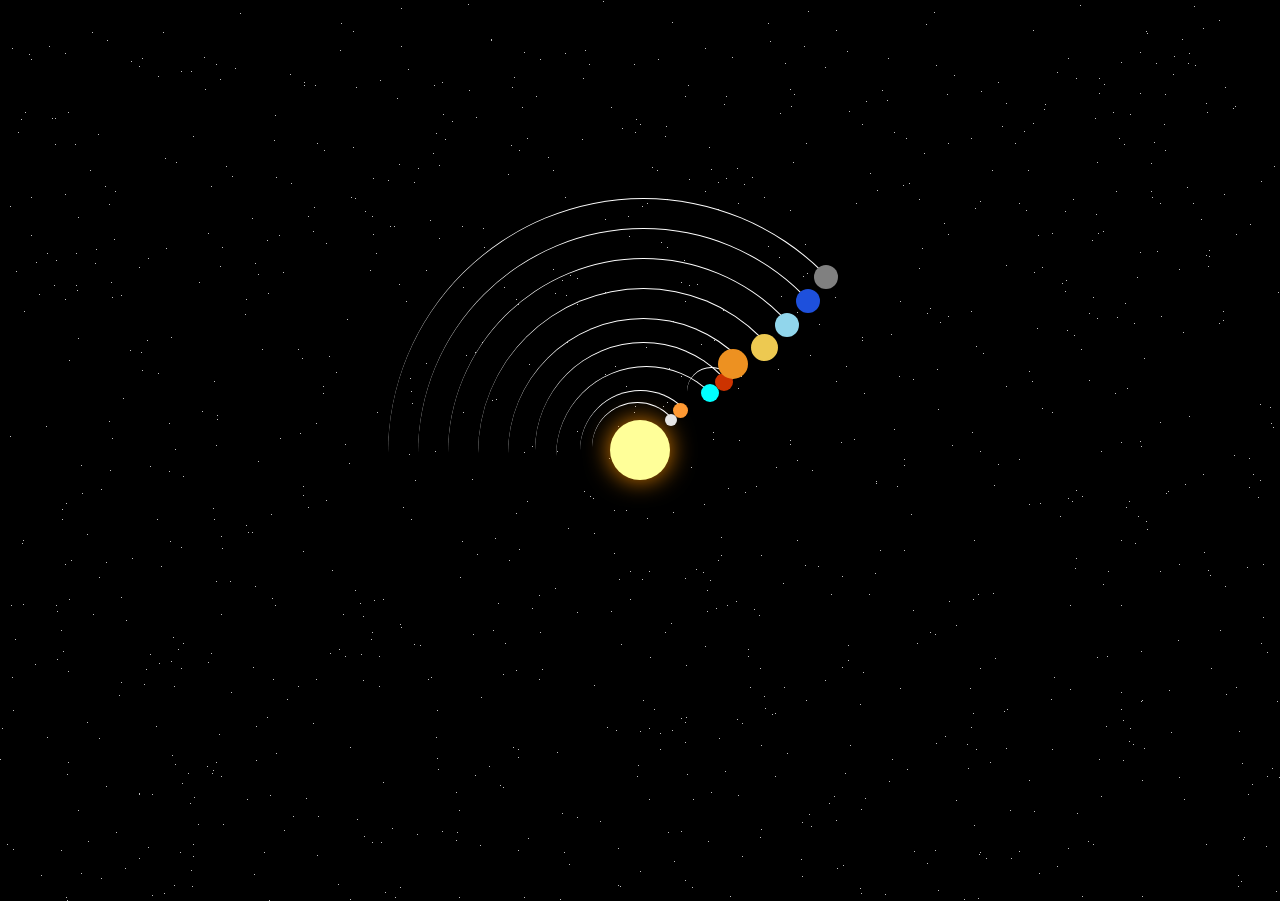
<file: index.html>
<!DOCTYPE html>
<html lang="en">
<head>
  <meta charset="UTF-8">
  <meta name="viewport" content="width=device-width, initial-scale=1.0">
  <link rel="stylesheet" href="./style.css">
  <title>The Orbit</title>

</head>
<body>
 <!-- <div class="back">
  <img src="./img/mahadev-png-pictures-1-scaled.webp" alt="">

  <div class="chad">

  </div>
  
 </div> -->
 <div>
  <!-- <h1 style="color: bisque;">sun</h1> -->
 </div>

 <div class="container">
  <div class="sun"> 
  </div>
  <div class="mercury"></div>
  <div class="venus"></div>
  <div class="earth">
    <div class="moon"></div>
  </div>
  <div class="mars"></div>
  <div class="jupitar"></div>
  <div class="saturn"></div>
  <div class="uarnus"></div>
  <div class="neptune"></div>
  <div class="pluto"></div>
</div>
  <script src="./inmax.js"></script>
</body>
</html>
</file>
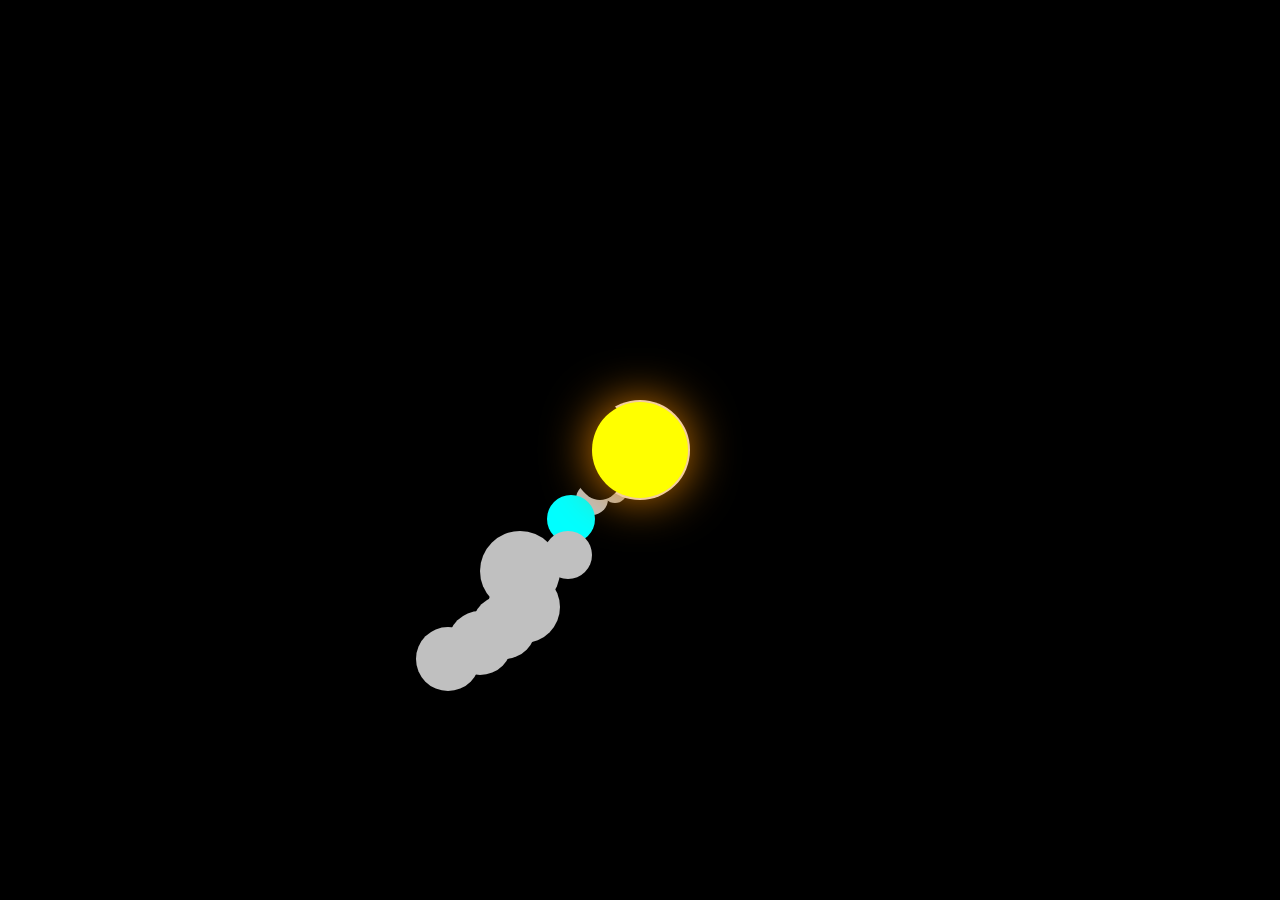
<file: inlog.html>
<!DOCTYPE html>
<html lang="en">
<head>
  <meta charset="UTF-8">
  <meta name="viewport" content="width=device-width, initial-scale=1.0">
  <title>Solar System Animation</title>
  <style>
    body {
      margin: 0;
      height: 100vh;
      display: flex;
      align-items: center;
      justify-content: center;
      overflow: hidden;
      background-color: black;
    }
    .sun {
      position: absolute;
      top: 50%;
      left: 50%;
      transform: translate(-50%, -50%);
      width: 6em;
      height: 6em;
      background-color: yellow;
      border-radius: 50%;
      box-shadow: 0 0 3em rgb(225, 128, 0);
      z-index: 1;
    }
    .planet {
      position: absolute;
      border-style: solid;
      border-color: white transparent transparent;
      border-width: 0.1em 0.1em 0 0;
      border-radius: 50%;
      animation: orbit linear infinite;
    }

    .mon {
    width: 100px; /* Adjust size as needed */
    height: 100px; /* Adjust size as needed */
    background-color: #fff; /* Color of the moon */
    border-radius: 50%; /* Makes the moon shape round */
    position: relative;
}

.mon::before {
    content: '';
    position: absolute;
    width: 60px; /* Adjust size as needed */
    height: 100px; /* Adjust size as needed */
    background-color: #000; /* Color of the shadow */
    border-radius: 50%; /* Makes the shadow round */
    top: 0;
    left: -20px; /* Adjust positioning as needed */
}

    .mercury { animation-duration: 68.7s; }
    .venus { animation-duration: 48.5s; }
    .earth { animation-duration: 36.5s; }
    .moon { animation-duration: 2.5s; }
    .mars { animation-duration: 26.5s; }
    .jupiter { animation-duration: 21s; }
    .saturn { animation-duration: 17s; }
    .uranus { animation-duration: 19s; }
    .neptune { animation-duration: 15s; }
    .pluto { animation-duration: 18s; }

    @keyframes orbit {
      to {
        transform: rotate(360deg);
      }
    }
    .planet::before {
      content: '';
      position: absolute;
      border-radius: 50%;
      animation: orbit linear infinite;
      background-color: silver;
    }
    .mercury::before { top: 1.8em; right: 0.8em; width: 1.5em; height: 1.5em; }
    .venus::before { top: 2em; right: 2em; width: 2em; height: 2em; }
    .earth::before { top: 2.8em; right: 2.8em; width: 3em; height: 3em; background-color: aqua; }
    .moon::before { top: 0.8em; right: 0.2em; width: 1.2em; height: 1.2em; background-color: silver; }
    .mars::before { top: 5em; right: 3em; width: 3em; height: 3em; }
    .jupiter::before { top: 5em; right: 5em; width: 5em; height: 5em; }
    .saturn::before { top: 7.5em; right: 5em; width: 4.5em; height: 4.5em; }
    .uranus::before { top: 9em; right: 6.5em; width: 4em; height: 4em; }
    .neptune::before { top: 10em; right: 8em; width: 4em; height: 4em; }
    .pluto::before { top: 11em; right: 10em; width: 4em; height: 4em; }


  </style>
</head>
<body>
  <div class="sun"></div>
  <div class="planet mercury"></div>
  <div class="planet venus"></div>
  <div class="planet earth"></div>
  <div class="planet moon"></div>
  <div class="planet mars"></div>
  <div class="planet jupiter"></div>
  <div class="planet saturn"></div>
  <div class="planet uranus"></div>
  <div class="planet neptune"></div>
  <div class="planet pluto"></div>

  <div class="mon">
    
  </div>
</body>
</html>
</file>
<file: style.css>
/* 

body{
  margin: 0;
  padding: 0;
  height: 100vh;
  display: flex;
  align-items: center;
  justify-content: center;
  overflow: hidden;
  background-color: black;
}
.sun{

  display: flex;
  align-items: center;
  justify-content: center;
  position: absolute;
  top: 15em;
  left: 15em;
  width: 10em;
  height: 10em;
  background-color: rgba(255, 255, 153, 1);
  border-radius: 50%;
  box-shadow: 0 0 3em rgb(225, 128, 0);
  animation: orbit 5s linear infinite;

}
.container{
  min-height: 40em;
  width: 40em;
  padding: 0;
  margin: 0;
  position: relative;
  font-size: 6px;

}

 .mercury, .venus,  .earth, .moon, .mars, .jupitar, .saturn, .uarnus, .neptune, .pluto {
  position: absolute;
  border-style: solid;
  border-color: white transparent transparent;
  border-width: 0.1em 0.1em 0 0;
  border-radius: 50%;
}
.mercury{
  top: 12em;
  left: 12em;
  width: 15em;
  height: 15em;
  animation: orbit 68.7s linear infinite;

}
.venus{
  top: 10em;
  left: 10em;
  width: 20em;
  height: 20em;
  animation: orbit 48.5s linear infinite;

}
.earth{
  top: 6em;
  left: 6em;
  width: 28em;
  height: 28em;
  animation: orbit 36.5s linear infinite;
}

.moon{
  top: 0em;
  right: 0em;
  width: 7em;
  height: 7em;
  animation: orbit 2.5s linear infinite;

}
.mars{
  top: 2em;
  left: 2.5em;
  width: 36em;
  height: 36em;
  animation: orbit 26.5s linear infinite;

}
.jupitar{
  top: -2em;
  left: -2em;
  width: 45em;
  height: 45em;
  animation: orbit 21s linear infinite;

}

.saturn{
  top: -7em;
  left: -7em;
  width: 55em;
  height: 55em;
  animation: orbit 17s linear infinite;

}
.uarnus{
  top: -12em;
  left: -12em;
  width: 65em;
  height: 65em;
  animation: orbit 19s linear infinite;

}


.neptune{
  top: -17em;
  left: -17em;
  width: 75em;
  height: 75em;
  animation: orbit 15s linear infinite;

}
.pluto{
  top: -22em;
  left: -22em;
  width: 85em;
  height: 85em;
  animation: orbit 18s linear infinite;

}

 .mercury::before, .venus::before, .earth::before, .moon::before, .mars::before, .jupitar::before, .saturn::before, .uarnus::before, .neptune::before, .pluto::before{
  content: '';
  position: absolute;
  border-radius: 50%;
  animation: orbit 5s linear infinite;
}
.mercury::before{
  top: 1.8em;
  right: 0.8em;
  width: 1.5em;
  height: 1.5em;
  background-color: rgb(230, 230, 230);
}
.venus::before{
  top: 2em;
  right: 2em;
  width: 2em;
  height: 2em;
  background-color: rgb(255, 153, 51);
}

.earth::before{
  top: 2.8em;
  right: 2.8em;
  width: 3em;
  height: 3em;
  background-color: aqua;
}
.moon::before{
  top: 0.8em;
  right: 0.2em;
  width: 1.2em;
  height: 1.2em;
  background-color: rgb(200, 200, 200);

}
.mars::before{
  top: 5em;
  right: 3em;
  width: 3em;
  height: 3em;
  background-color: rgb(204, 51, 0);

}
.jupitar::before{
  top: 5em;
  right: 5em;
  width: 5em;
  height: 5em;
  background-color: rgba(237, 145, 33, 1);

}
.saturn::before{
  top: 7.5em;
  right: 5em;
  width: 4.5em;
  height: 4.5em;
  background-color: rgba(237, 201, 81, 1);

}
.uarnus::before{
  top: 9em;
  right: 6.5em;
  width: 4em;
  height: 4em;
  background-color: rgba(145, 214, 236, 1);

}
.neptune::before{
  top: 10em;
  right: 8em;
  width: 4em;
  height: 4em;
  background-color: rgba(30, 80, 220, 1);
}
.pluto::before{
  top: 11em;
  right: 10em;
  width: 4em;
  height: 4em;
  background-color: rgba(128, 128, 128, 1);

}

@keyframes orbit {
  to{
    transform: rotate(360deg);
  }
}


.start{
  margin: 0;
  position: absolute;

  background-color: white;
  border-radius: 50%;
  z-index: -1;
} */


.back{
  margin: 0;
  padding: 0;
  width: 30em;
  height: 30em;
  background-size: contain;
  display: flex;
  justify-content: center;
  align-items: center;
  background-position: center;
  background-attachment: fixed; 
  background-repeat: no-repeat;
  /* opacity: 0.2; */
  /* filter: brightness(50%); */
  border-color: white transparent transparent;


}
.back, img{
  width: 30em;
  height: 30em;
  position: absolute;
  z-index: -3;
  filter: brightness(40%);

  
}
/* .chad{
  top: -10.8em;
  left: 8.2em;
  width: 50px; 
  height: 50px; 
  background-color: #fff; 
  border-radius: 70%; 
  position: relative;

} */
/* .chad::before {

  content: '';
  position: absolute;
  width: 56px; 
  height: 70px; 
  background-color: #000;  
  border-radius: 100%; 
  top: -27px;
  left: 2px; 
} */

body {
  margin: 0;
  padding: 0;
  height: 100vh;
  display: flex;
  align-items: center;
  justify-content: center;
  overflow: hidden;
  background-color: black;


  


}

.sun {
  display: flex;
  align-items: center;
  justify-content: center;
  position: absolute;
  top: 15em;
  left: 15em;
  width: 10em;
  height: 10em;
  background-color: rgba(255, 255, 153, 1);
  border-radius: 50%;
  box-shadow: 0 0 4em rgb(225, 128, 0);
  animation: orbit 5s linear infinite;

}

.container {
  min-height: 40em;
  width: 40em;
  padding: 0;
  margin: 0;
  position: relative;
  font-size: 6px;
  /* filter: brightness(100000%); */
  /* opacity: 1000; */


}

.mercury, .venus, .earth, .moon, .mars, .jupitar, .saturn, .uarnus, .neptune, .pluto {
  position: absolute;
  border-style: solid;
  border-color: white transparent transparent;
  border-width: 0.1em 0.1em 0 0;
  border-radius: 50%;
  /* transform: translate(-50%, -50%); */


}

.mercury {
  top: 12em;
  left: 12em;
  width: 15em;
  height: 15em;
  animation: orbit 68.7s linear infinite;

}

.venus {
  top: 10em;
  left: 10em;
  width: 20em;
  height: 20em;
  animation: orbit 48.5s linear infinite;
}

.earth {
  top: 6em;
  left: 6em;
  width: 30em;
  height: 30em;
  animation: orbit 36.5s linear infinite;
}

.moon {
  top: 0em;
  right: 0em;
  width: 8em;
  height: 8em;
  animation: orbit 2.5s linear infinite;
}

.mars {
  top: 2em;
  left: 2.5em;
  width: 36em;
  height: 36em;
  animation: orbit 26.5s linear infinite;
}

.jupitar {
  top: -2em;
  left: -2em;
  width: 45em;
  height: 45em;
  animation: orbit 21s linear infinite;
}

.saturn {
  top: -7em;
  left: -7em;
  width: 55em;
  height: 55em;
  animation: orbit 17s linear infinite;
}

.uarnus {
  top: -12em;
  left: -12em;
  width: 65em;
  height: 65em;
  animation: orbit 19s linear infinite;
}

.neptune {
  top: -17em;
  left: -17em;
  width: 75em;
  height: 75em;
  animation: orbit 15s linear infinite;
}

.pluto {
  top: -22em;
  left: -22em;
  width: 85em;
  height: 85em;
  animation: orbit 18s linear infinite;
}

.mercury::before, .venus::before, .earth::before, .moon::before, .mars::before, .jupitar::before, .saturn::before, .uarnus::before, .neptune::before, .pluto::before {
  content: '';
  position: absolute;
  border-radius: 50%;
  animation: orbit 5s linear infinite;
}

.mercury::before {
  top: 1.8em;
  right: 0.8em;
  width: 2em;
  height: 2em;
  background-color: rgb(230, 230, 230);
}

.venus::before {
  top: 2em;
  right: 2em;
  width: 2.5em;
  height: 2.5em;
  background-color: rgb(255, 153, 51);
}

.earth::before {
  top: 2.8em;
  right: 2.8em;
  width: 3em;
  height: 3em;
  background-color: aqua;
}

.moon::before {
  top: 0.7em;
  right: 0.2em;
  width: 1.3em;
  height: 1.3em;
  background-color: rgb(200, 200, 200);
}

.mars::before {
  top: 5em;
  right: 3em;
  width: 3em;
  height: 3em;
  background-color: rgb(204, 51, 0);
}

.jupitar::before {
  top: 5em;
  right: 5em;
  width: 5em;
  height: 5em;
  background-color: rgba(237, 145, 33, 1);
}

.saturn::before {
  top: 7.5em;
  right: 5em;
  width: 4.5em;
  height: 4.5em;
  background-color: rgba(237, 201, 81, 1);
}

.uarnus::before {
  top: 9em;
  right: 6.5em;
  width: 4em;
  height: 4em;
  background-color: rgba(145, 214, 236, 1);
}

.neptune::before {
  top: 10em;
  right: 8em;
  width: 4em;
  height: 4em;
  background-color: rgba(30, 80, 220, 1);
}

.pluto::before {
  top: 11em;
  right: 10em;
  width: 4em;
  height: 4em;
  background-color: rgba(128, 128, 128, 1);
}

@keyframes orbit {
  to {
    transform: rotate(360deg);
  }
}

.start {
  margin: 0;
  position: absolute;
  background-color: white;
  border-radius: 50%;
  z-index: -1;
}

/* Media Queries for responsiveness */

@media only screen and (max-width: 768px) {
  /* .container {
    min-height: 30em;
    width: 30em;
    font-size: 3px;
  }
  .sun{
    font-size: 5px;
  }
  
  .mercury, .venus, .earth, .moon, .mars, .jupitar, .saturn, .uarnus, .neptune, .pluto {
    width: 100%;
    height: 100%;
  } */
  
  /* .mercury::before, .venus::before, .earth::before, .moon::before, .mars::before, .jupitar::before, .saturn::before, .uarnus::before, .neptune::before, .pluto::before {
    animation: orbit 5s linear infinite;

    width: 5em;
    height: 5em;
    content: '';
    position: absolute;
    border-radius: 50%;
  }
  .mercury::before {
    top: 1em;
    right: 0.5em;
    width: 1.5em;
    height: 1.5em;
    background-color: rgb(230, 230, 230);
  } */

  /* .back, .back img {
    width: 100%;
    height: 100%;
  } */

  /* .chad {
    top: -10%; 
    left: 8%; 
    width: 10%; 
    height: 10%; 
  } */

  /* .chad::before {
    width: 120%; 
    height: 140%;
    top: -50%; 
  } */
  


  body {
    margin: 0;
    padding: 0;
    height: 100vh;
    display: flex;
    align-items: center;
    justify-content: center;
    overflow: hidden;
    background-color: black;
  }
  
  .sun {
    display: flex;
    align-items: center;
    justify-content: center;
    position: absolute;
    top: 15em;
    left: 15em;
    width: 10em;
    height: 10em;
    background-color: rgba(255, 255, 153, 1);
    border-radius: 50%;
    box-shadow: 0 0 3em rgb(225, 128, 0);
    animation: orbit 5s linear infinite;
  }
  
  .container {
    min-height: 30em;
    width: 30em;
    padding: 0;
    margin: 0;
    position: relative;
    font-size: 3px;
  }
  
  .mercury, .venus, .earth, .moon, .mars, .jupitar, .saturn, .uarnus, .neptune, .pluto {
    position: absolute;
    width: 100%;
    height: 100%;
    padding: 0;
    margin: 0;
    border-style: solid;
    border-color: white transparent transparent;
    border-width: 0.1em 0.1em 0 0;
    border-radius: 50%;
  }
  
  .mercury {
    top: 12em;
    left: 12em;
    width: 15em;
    height: 15em;
    animation: orbit 68.7s linear infinite;
  }
  
  .venus {
    top: 10em;
    left: 10em;
    width: 20em;
    height: 20em;
    animation: orbit 48.5s linear infinite;
  }
  
  .earth {
    top: 6em;
    left: 6em;
    width: 28em;
    height: 28em;
    animation: orbit 36.5s linear infinite;
  }
  
  .moon {
    top: 0em;
    right: 0em;
    width: 7em;
    height: 7em;
    animation: orbit 2.5s linear infinite;
  }
  
  .mars {
    top: 2em;
    left: 2.5em;
    width: 36em;
    height: 36em;
    animation: orbit 26.5s linear infinite;
  }
  
  .jupitar {
    top: -2em;
    left: -2em;
    width: 45em;
    height: 45em;
    animation: orbit 21s linear infinite;
  }
  
  .saturn {
    top: -7em;
    left: -7em;
    width: 55em;
    height: 55em;
    animation: orbit 17s linear infinite;
  }
  
  .uarnus {
    top: -12em;
    left: -12em;
    width: 65em;
    height: 65em;
    animation: orbit 19s linear infinite;
  }
  
  .neptune {
    top: -17em;
    left: -17em;
    width: 75em;
    height: 75em;
    animation: orbit 15s linear infinite;
  }
  
  .pluto {
    top: -22em;
    left: -22em;
    width: 85em;
    height: 85em;
    animation: orbit 18s linear infinite;
  }
  
  .mercury::before, .venus::before, .earth::before, .moon::before, .mars::before, .jupitar::before, .saturn::before, .uarnus::before, .neptune::before, .pluto::before {
    content: '';
    position: absolute;
    border-radius: 50%;
    animation: orbit 5s linear infinite;
  }
  
  .mercury::before {
    top: 1.8em;
    right: 0.8em;
    width: 1.5em;
    height: 1.5em;
    background-color: rgb(230, 230, 230);
  }
  
  .venus::before {
    top: 2em;
    right: 2em;
    width: 2em;
    height: 2em;
    background-color: rgb(255, 153, 51);
  }
  
  .earth::before {
    top: 2.8em;
    right: 2.8em;
    width: 3em;
    height: 3em;
    background-color: aqua;
  }
  
  .moon::before {
    top: 0.8em;
    right: 0.2em;
    width: 1.2em;
    height: 1.2em;
    background-color: rgb(200, 200, 200);
  }
  
  .mars::before {
    top: 5em;
    right: 3em;
    width: 3em;
    height: 3em;
    background-color: rgb(204, 51, 0);
  }
  
  .jupitar::before {
    top: 5em;
    right: 5em;
    width: 5em;
    height: 5em;
    background-color: rgba(237, 145, 33, 1);
  }
  
  .saturn::before {
    top: 7.5em;
    right: 5em;
    width: 4.5em;
    height: 4.5em;
    background-color: rgba(237, 201, 81, 1);
  }
  
  .uarnus::before {
    top: 9em;
    right: 6.5em;
    width: 4em;
    height: 4em;
    background-color: rgba(145, 214, 236, 1);
  }
  
  .neptune::before {
    top: 10em;
    right: 8em;
    width: 4em;
    height: 4em;
    background-color: rgba(30, 80, 220, 1);
  }
  
  .pluto::before {
    top: 11em;
    right: 10em;
    width: 4em;
    height: 4em;
    background-color: rgba(128, 128, 128, 1);
  }
  
  
  .start {
    margin: 0;
    position: absolute;
    background-color: white;
    border-radius: 50%;
    z-index: -1;
    
  }

  .back, .back img {
    width: 80%;
    height: 70.5%;
  }



}
</file>
